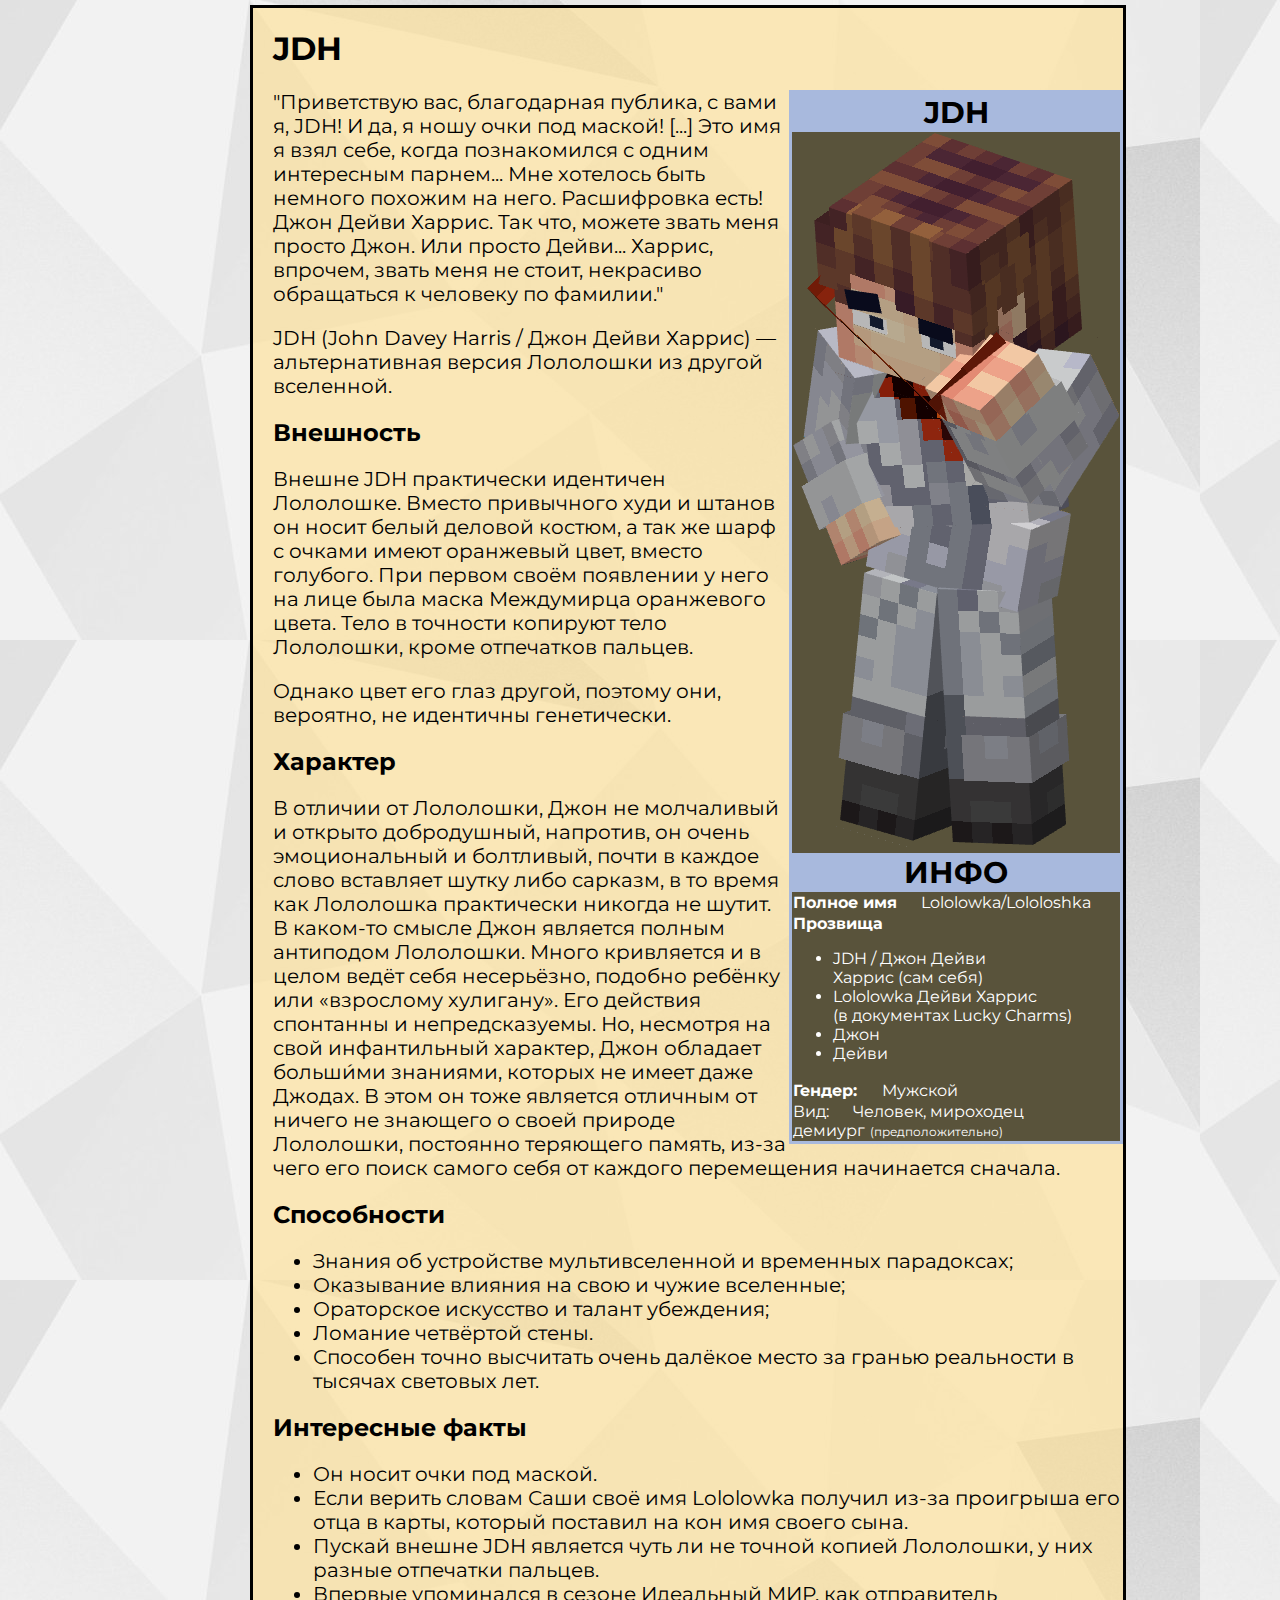
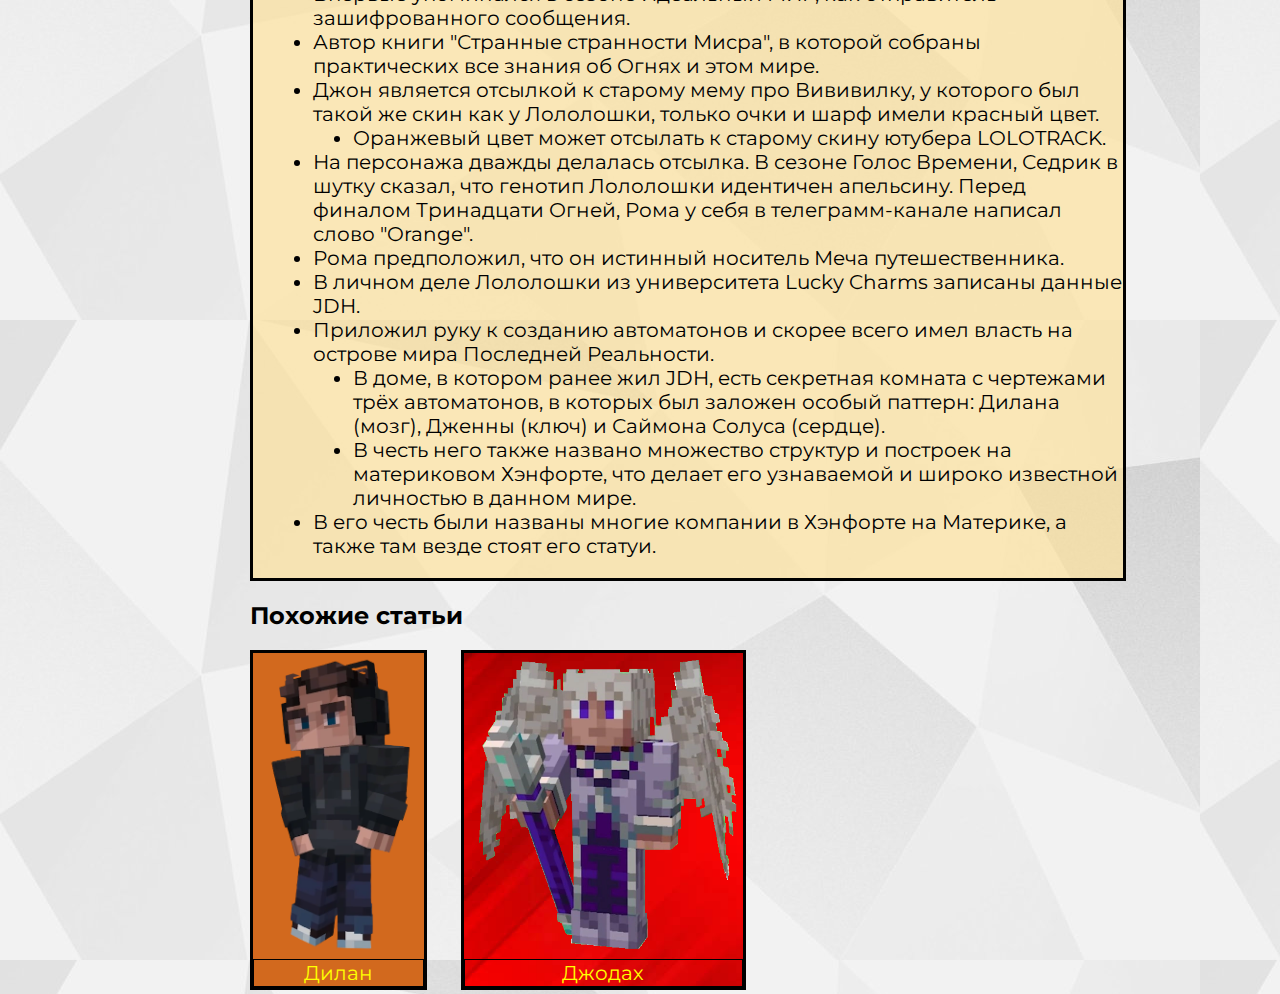
<file: index.html>
<!DOCTYPE html>
<html lang="en">

<head>
    <meta charset="UTF-8">
    <meta name="viewport" content="width=device-width, initial-scale=1.0">
    <title>JDH</title>
    <link rel="stylesheet" href="statik/styles/style.css">
    <link rel="preconnect" href="https://fonts.googleapis.com">
<link rel="preconnect" href="https://fonts.gstatic.com" crossorigin>
<link href="https://fonts.googleapis.com/css2?family=Montserrat:ital,wght@0,100..900;1,100..900&display=swap" rel="stylesheet">
</head>

<body style="background-image: url(statik/img/2.jpg)">
    <div class="main">
        <h1>JDH</h1>
        <div class="right-jdh">
            <table style="background-color: #59533B; border-collapse: collapse">
                <tr class="tr-nazva">
                    <td>
                        <b>JDH</b>
                    </td>
                </tr>
                <tr>
                    <td>
                        <img src="statik/img/JDH.webp" alt="Картинка JDH">
                    </td>
                </tr>
                <tr class="tr-nazva">
                    <td><b>ИНФО</b></td>
                </tr>
                <tr>
                    <td style="color: white;">
                        <b>Полное имя</b> <span style="margin-left: 20px;">Lololowka/Lololoshka</span>
                    </td>
                </tr>
                <tr style="color: white;">
                    <td>
                        <b>Прозвища</b>
                        <ul>
                            <li>
                                JDH / Джон Дейви<br> Харрис (сам себя)
                            </li>
                            <li>
                                Lololowka Дейви Харрис <br>(в документах Lucky Charms)
                            </li>
                            <li>
                                Джон
                            </li>
                            <li>
                                Дейви
                            </li>
                        </ul>
                    </td>
                </tr>
                <tr>
                    <td style="color: white">
                        <b>Гендер: </b><span style="margin-left: 20px;">Мужской</span>
                    </td>
                </tr>
                <tr style="color: white">
                    <td>
                        Вид: <span style="margin-left: 20px">Человек, мироходец<br></span> демиург<span
                            style="font-size: 12px; margin-left: 5px;">(предположительно)</span>
                    </td>
                </tr>
            </table>
        </div>
        <p>
            "Приветствую вас, благодарная публика, с вами я, JDH! И да, я ношу очки под маской! [...] Это имя я взял
            себе,
            когда познакомился с одним интересным парнем... Мне хотелось быть немного похожим на него. Расшифровка есть!
            Джон Дейви Харрис. Так что, можете звать меня просто Джон. Или просто Дейви... Харрис, впрочем, звать меня
            не
            стоит, некрасиво обращаться к человеку по фамилии."
        </p>
        <p>
            JDH (John Davey Harris / Джон Дейви Харрис) — альтернативная версия Лололошки из другой вселенной.
        </p>
        <h2 class="h2_JDH_opis">Внешность</h2>
        <p>
            Внешне JDH практически идентичен Лололошке. Вместо привычного худи и штанов он носит белый деловой костюм, а
            так
            же шарф с очками имеют оранжевый цвет, вместо голубого. При первом своём появлении у него на лице была маска
            Междумирца оранжевого цвета. Тело в точности копируют тело Лололошки, кроме отпечатков пальцев.
        </p>
        <p>
            Однако цвет его глаз другой, поэтому они, вероятно, не идентичны генетически.
        </p>
        <h2 class="h2_JDH_opis">Характер</h2>
        <p>
            В отличии от Лололошки, Джон не молчаливый и открыто добродушный, напротив, он очень эмоциональный и
            болтливый,
            почти в каждое слово вставляет шутку либо сарказм, в то время как Лололошка практически никогда не шутит. В
            каком-то смысле Джон является полным антиподом Лололошки. Много кривляется и в целом ведёт себя несерьёзно,
            подобно ребёнку или «взрослому хулигану». Его действия спонтанны и непредсказуемы. Но, несмотря на свой
            инфантильный характер, Джон обладает больши́ми знаниями, которых не имеет даже Джодах. В этом он тоже
            является
            отличным от ничего не знающего о своей природе Лололошки, постоянно теряющего память, из-за чего его поиск
            самого себя от каждого перемещения начинается сначала.
        </p>
        <h2 class="h2_JDH_opis">
            Способности
        </h2>
        <div style="font-size: 20px;">

            <ul>
                <li>
                    Знания об устройстве мультивселенной и временных парадоксах;
                </li>
                <li>
                    Оказывание влияния на свою и чужие вселенные;
                </li>
                <li>
                    Ораторское искусство и талант убеждения;
                </li>
                <li>
                    Ломание четвёртой стены.
                </li>
                <li>
                    Способен точно высчитать очень далёкое место за гранью реальности в тысячах световых лет.
                </li>
            </ul>
        </div>
        <h2 class="h2_JDH_opis">Интересные факты</h2>
        <ul style="font-size: 20px;">
            <li>
                Он носит очки под маской.

            </li>
            <li>
                Если верить словам Саши своё имя Lololowka получил из-за проигрыша его отца в карты, который поставил на
                кон
                имя своего сына.

            </li>
            <li>
                Пускай внешне JDH является чуть ли не точной копией Лололошки, у них разные отпечатки пальцев.

            </li>
            <li>
                Впервые упоминался в сезоне Идеальный МИР, как отправитель зашифрованного сообщения.

            </li>
            <li>
                Автор книги "Странные странности Мисра", в которой собраны практических все знания об Огнях и этом мире.

            </li>
            <li>
                Джон является отсылкой к старому мему про Вививилку, у которого был такой же скин как у Лололошки,
                только
                очки и шарф имели красный цвет. <ul>
                    <li>
                        Оранжевый цвет может отсылать к старому скину ютубера LOLOTRACK.
                    </li>
                </ul>
            </li>
            <li>
                На персонажа дважды делалась отсылка. В сезоне Голос Времени, Седрик в шутку сказал, что генотип
                Лололошки
                идентичен апельсину. Перед финалом Тринадцати Огней, Рома у себя в телеграмм-канале написал слово
                "Orange".

            </li>
            <li>
                Рома предположил, что он истинный носитель Меча путешественника.

            </li>
            <li>
                В личном деле Лололошки из университета Lucky Charms записаны данные JDH.

            </li>
            <li>
                Приложил руку к созданию автоматонов и скорее всего имел власть на острове мира Последней Реальности.
                <ul>
                    <li>
                        В доме, в котором ранее жил JDH, есть секретная комната с чертежами трёх автоматонов, в которых
                        был
                        заложен особый паттерн: Дилана (мозг), Дженны (ключ) и Саймона Солуса (сердце).

                    </li>
                    <li>
                        В честь него также названо множество структур и построек на материковом Хэнфорте, что делает его
                        узнаваемой и широко известной личностью в данном мире.
                    </li>
                </ul>
            </li>
            <li>
                В его честь были названы многие компании в Хэнфорте на Материке, а также там везде стоят его статуи.
            </li>
        </ul>
    </div>
    <footer>
        <div class="all-silk">
            <h2 id="pohozie_statii" class="h2_JDH_opis">
                Похожие статьи
            </h2>
            <div id="dilan" class="dilan">
                <table style="border-collapse: collapse;">
                    <tr>
                        <td>
                            <img src="statik3/img/dilan.webp" alt="" height="300px">
                        </td>
                    </tr>
                    <tr style="border: 1px solid black; text-align: center; color: yellow; font-size: 20px;">
                        <td>
                            <a href="index3.html">Дилан</a>
                        </td>
                    </tr>
    
                </table>
            </div>
            <div class="jodah" style="background-image: url(statik/img/jodahfon.jpg);">
                <table style="border-collapse: collapse;">
                    <tr>
                        <td>
                            <img src="statik2/img/jodah.webp" alt="" height="300px">
                        </td>
                    </tr>
                    <tr style="text-align: center; font-size: 20px; border: 1px solid black;">
                        <td>
                            <a href="index2.html">Джодах</a>
                        </td>
                    </tr>
                </table>
            </div>
        </div>
    </footer>
</body>

</html>
</file>
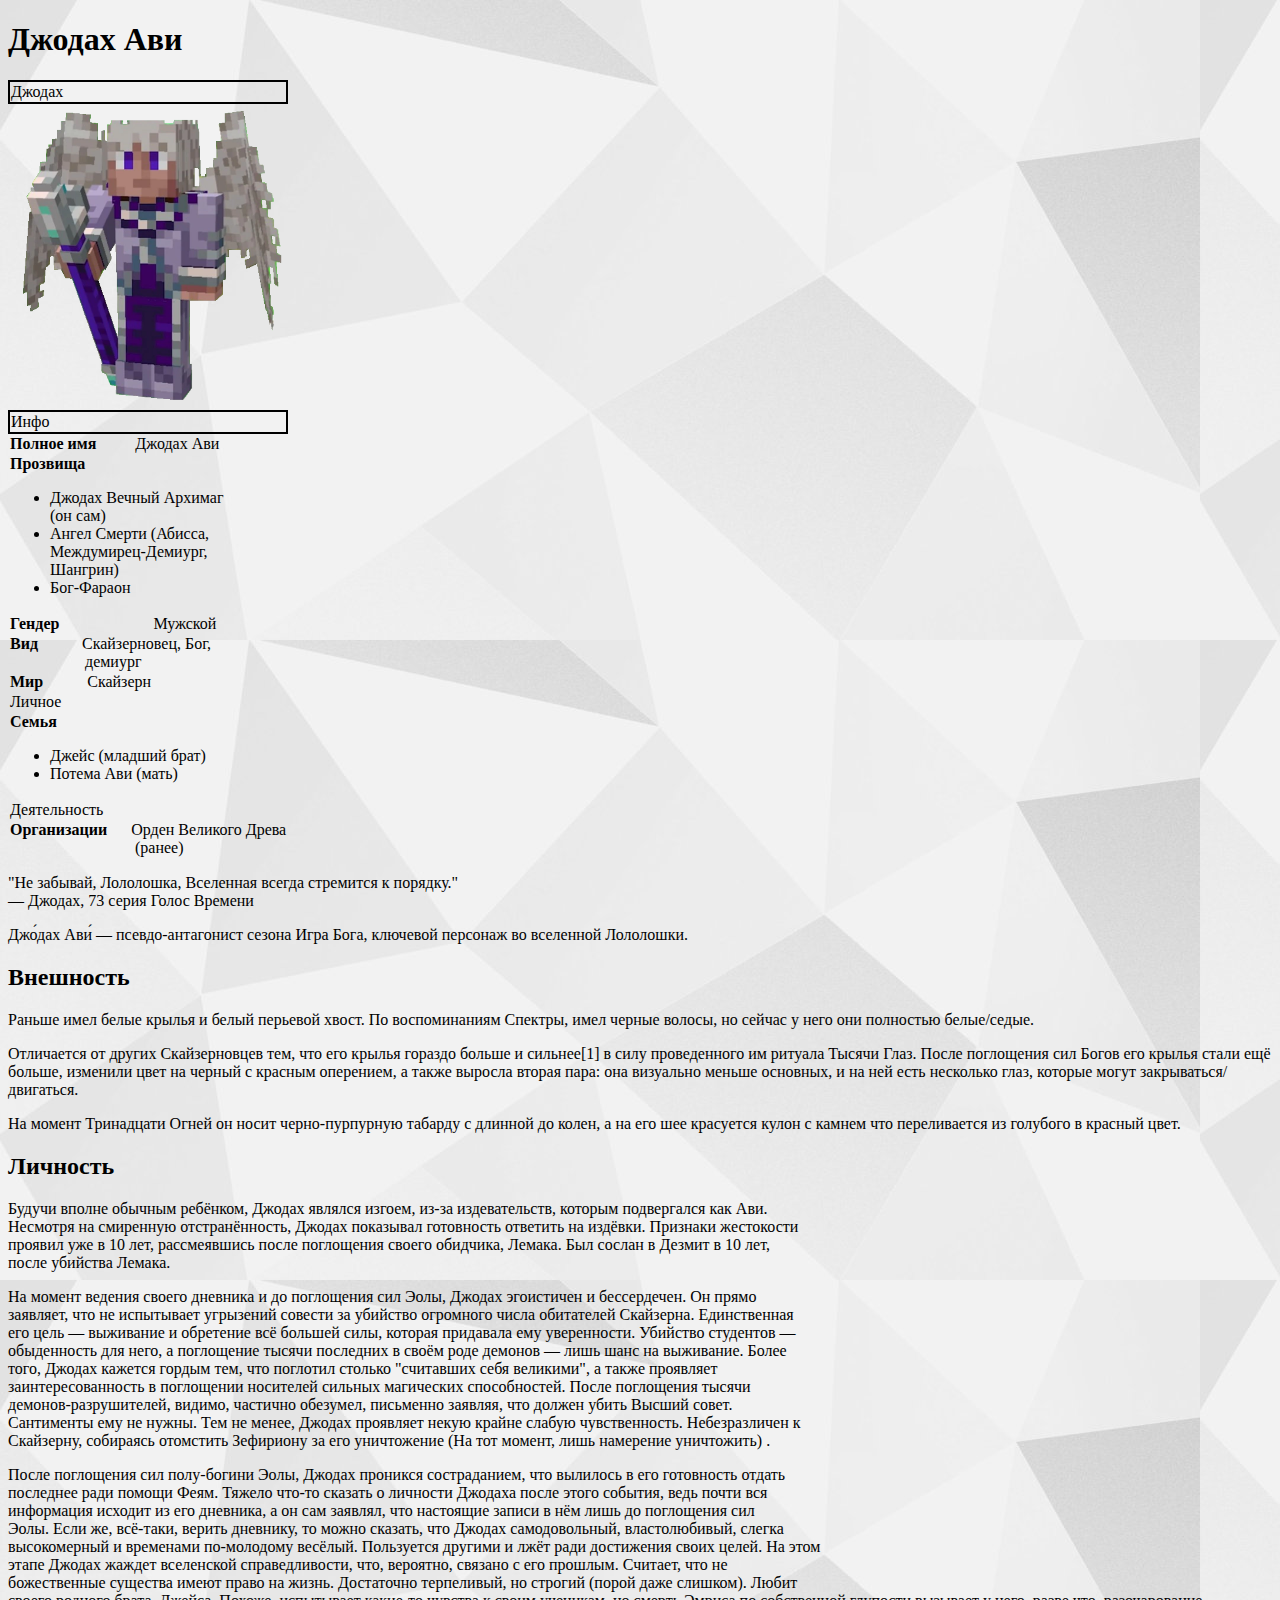
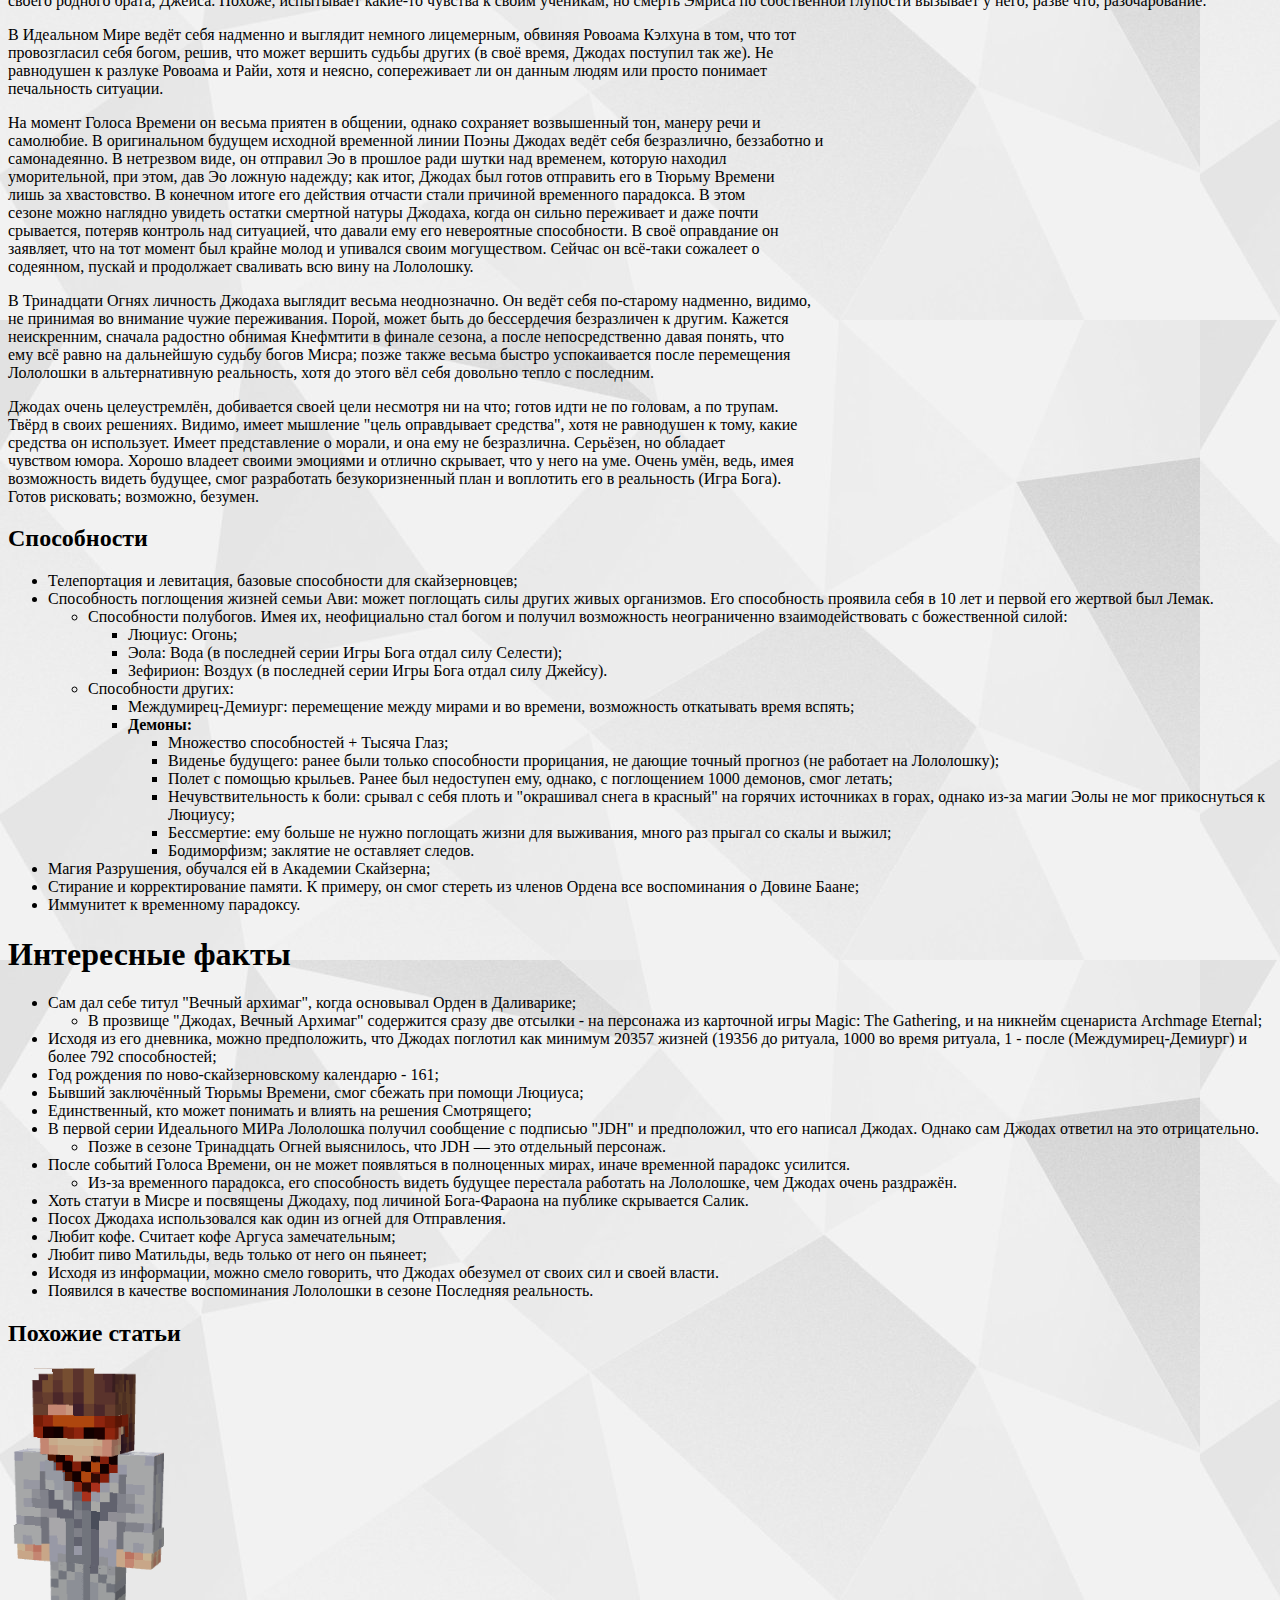
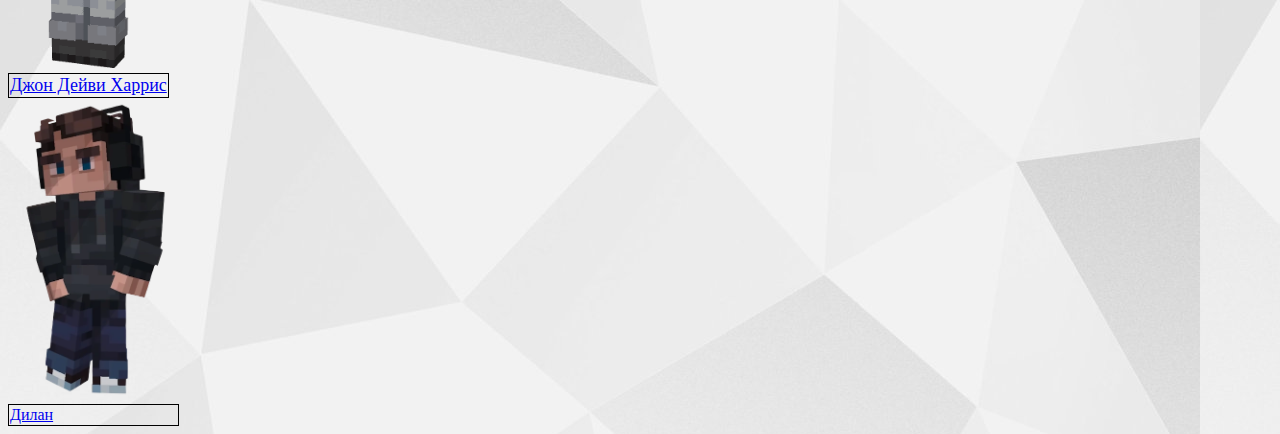
<file: index2.html>
<!DOCTYPE html>
<html lang="en">

<head>
    <meta charset="UTF-8">
    <meta name="viewport" content="width=device-width, initial-scale=1.0">
    <title>Джодах</title>
    <link rel="stylesheet" href="statik2/styles/style.css">
    <link rel="preconnect" href="https://fonts.googleapis.com">
<link rel="preconnect" href="https://fonts.gstatic.com" crossorigin>
<link href="https://fonts.googleapis.com/css2?family=Montserrat:ital,wght@0,100..900;1,100..900&display=swap" rel="stylesheet">
</head>

<body style="background-image: url(statik2/img/main.jpg);">
    <div class="main">
        <h1>Джодах Ави</h1>
        <div class="right-jodah">
            <table style="border-collapse: collapse;">
                <tr style="border: 2px solid black;">
                    <td class="nazva">
                        Джодах
                    </td>
                </tr>
                <tr>
                    <td>
                        <img src="statik2/img/jodah.webp" alt="" height="300px">
                    </td>
                </tr>
                <tr style="border: 2px solid black;">
                    <td class="nazva">
                        Инфо
                    </td>
                </tr>
                <tr>
                    <td>
                        <b>Полное имя</b> <span style="margin-left: 35px;">Джодах Ави</span>
                    </td>
                </tr>
                <tr>
                    <td>
                        <b>Прозвища</b>
                        <ul>
                            <li>
                                Джодах Вечный Архимаг<br> (он сам)

                            </li>
                            <li>
                                Ангел Смерти (Абисса,<br> Междумирец-Демиург,<br> Шангрин)
                            </li>
                            <li>
                                Бог-Фараон
                            </li>
                        </ul>
                    </td>
                </tr>
                <tr>
                    <td>
                        <b>Гендер</b> <span style="margin-left: 90px;">Мужской</span>
                    </td>
                </tr>
                <tr>
                    <td>
                        <b>Вид</b>
                        <span style="margin-left: 40px;">Скайзерновец, Бог,</span><br> <span
                            style="margin-left: 75px;">демиург</span>
                    </td>
                </tr>
                <tr>
                    <td>
                        <b>Мир</b>
                        <span style="margin-left: 40px;">Скайзерн</span>
                    </td>
                </tr>
                <tr>
                    <td class="nazva">
                        Личное
                    </td>
                </tr>
                <tr>
                    <td>
                        <b>Семья</b>
                        <ul>
                            <li>Джейс (младший брат)</li>
                            <li>Потема Ави (мать)</li>
                        </ul>
                    </td>
                </tr>
                <tr>
                    <td class="nazva">
                        Деятельность
                    </td>
                </tr>
                <tr>
                    <td>
                        <b>Организации</b>
                        <span style="margin-left: 20px;">Орден Великого Древа</span><br> <span
                            style="margin-left: 125px;">(ранее)</span>
                    </td>
                </tr>
            </table>
        </div>
        <p>
            "Не забывай, Лололошка, Вселенная всегда стремится к порядку."<br>
            — Джодах, 73 серия Голос Времени
        </p>
        <p>
            Джо́дах Ави́ — псевдо-антагонист сезона Игра Бога, ключевой персонаж во вселенной Лололошки.
        </p>
        <h2>
            Внешность
        </h2>
        <p>
            Раньше имел белые крылья и белый перьевой хвост. По воспоминаниям Спектры, имел черные волосы, но сейчас у
            него они полностью белые/седые.
        </p>
        <p>
            Отличается от других Скайзерновцев тем, что его крылья гораздо больше и сильнее[1] в силу проведенного им
            ритуала Тысячи Глаз. После поглощения сил Богов его крылья стали ещё больше, изменили цвет на черный с
            красным оперением, а также выросла вторая пара: она визуально меньше основных, и на ней есть несколько глаз,
            которые могут закрываться/двигаться.
        </p>
        <p>
            На момент Тринадцати Огней он носит черно-пурпурную табарду с длинной до колен, а на его шее красуется кулон
            с камнем что переливается из голубого в красный цвет.
        </p>
        <h2>
            Личность
        </h2>
        <p>
            Будучи вполне обычным ребёнком, Джодах являлся изгоем, из-за издевательств, которым подвергался как Ави.<br>
            Несмотря на смиренную отстранённость, Джодах показывал готовность ответить на издёвки. Признаки
            жестокости<br>
            проявил уже в 10 лет, рассмеявшись после поглощения своего обидчика, Лемака. Был сослан в Дезмит в 10
            лет,<br>
            после убийства Лемака.
        </p>
        <p>
            На момент ведения своего дневника и до поглощения сил Эолы, Джодах эгоистичен и бессердечен. Он прямо<br>
            заявляет, что не испытывает угрызений совести за убийство огромного числа обитателей Скайзерна.
            Единственная<br>
            его цель — выживание и обретение всё большей силы, которая придавала ему уверенности. Убийство студентов
            —<br>
            обыденность для него, а поглощение тысячи последних в своём роде демонов — лишь шанс на выживание. Более<br>
            того, Джодах кажется гордым тем, что поглотил столько "считавших себя великими", а также проявляет<br>
            заинтересованность в поглощении носителей сильных магических способностей. После поглощения тысячи<br>
            демонов-разрушителей, видимо, частично обезумел, письменно заявляя, что должен убить Высший совет.<br>
            Сантименты ему не нужны. Тем не менее, Джодах проявляет некую крайне слабую чувственность. Небезразличен
            к<br>
            Скайзерну, собираясь отомстить Зефириону за его уничтожение (На тот момент, лишь намерение уничтожить) .
        </p>
        <p>
            После поглощения сил полу-богини Эолы, Джодах проникся состраданием, что вылилось в его готовность
            отдать<br>
            последнее ради помощи Феям. Тяжело что-то сказать о личности Джодаха после этого события, ведь почти вся<br>
            информация исходит из его дневника, а он сам заявлял, что настоящие записи в нём лишь до поглощения сил<br>
            Эолы. Если же, всё-таки, верить дневнику, то можно сказать, что Джодах самодовольный, властолюбивый,
            слегка<br>
            высокомерный и временами по-молодому весёлый. Пользуется другими и лжёт ради достижения своих целей. На
            этом<br>
            этапе Джодах жаждет вселенской справедливости, что, вероятно, связано с его прошлым. Считает, что не<br>
            божественные существа имеют право на жизнь. Достаточно терпеливый, но строгий (порой даже слишком).
            Любит<br>
            своего родного брата, Джейса. Похоже, испытывает какие-то чувства к своим ученикам, но смерть Эмриса по
            собственной глупости вызывает у него, разве что, разочарование.
        </p>
        <p>
            В Идеальном Мире ведёт себя надменно и выглядит немного лицемерным, обвиняя Ровоама Кэлхуна в том, что
            тот<br>
            провозгласил себя богом, решив, что может вершить судьбы других (в своё время, Джодах поступил так же).
            Не<br>
            равнодушен к разлуке Ровоама и Райи, хотя и неясно, сопереживает ли он данным людям или просто понимает<br>
            печальность ситуации.
        </p>
        <p>
            На момент Голоса Времени он весьма приятен в общении, однако сохраняет возвышенный тон, манеру речи и<br>
            самолюбие. В оригинальном будущем исходной временной линии Поэны Джодах ведёт себя безразлично, беззаботно
            и<br>
            самонадеянно. В нетрезвом виде, он отправил Эо в прошлое ради шутки над временем, которую находил<br>
            уморительной, при этом, дав Эо ложную надежду; как итог, Джодах был готов отправить его в Тюрьму Времени<br>
            лишь за хвастовство. В конечном итоге его действия отчасти стали причиной временного парадокса. В этом<br>
            сезоне можно наглядно увидеть остатки смертной натуры Джодаха, когда он сильно переживает и даже почти<br>
            срывается, потеряв контроль над ситуацией, что давали ему его невероятные способности. В своё оправдание
            он<br>
            заявляет, что на тот момент был крайне молод и упивался своим могуществом. Сейчас он всё-таки сожалеет о<br>
            содеянном, пускай и продолжает сваливать всю вину на Лололошку.
        </p>
        <p>
            В Тринадцати Огнях личность Джодаха выглядит весьма неоднозначно. Он ведёт себя по-старому надменно,
            видимо,<br>
            не принимая во внимание чужие переживания. Порой, может быть до бессердечия безразличен к другим.
            Кажется<br>
            неискренним, сначала радостно обнимая Кнефмтити в финале сезона, а после непосредственно давая понять,
            что<br>
            ему всё равно на дальнейшую судьбу богов Мисра; позже также весьма быстро успокаивается после
            перемещения<br>
            Лололошки в альтернативную реальность, хотя до этого вёл себя довольно тепло с последним.
        </p>
        <p>
            Джодах очень целеустремлён, добивается своей цели несмотря ни на что; готов идти не по головам, а по
            трупам.<br>
            Твёрд в своих решениях. Видимо, имеет мышление "цель оправдывает средства", хотя не равнодушен к тому,
            какие<br>
            средства он использует. Имеет представление о морали, и она ему не безразлична. Серьёзен, но обладает<br>
            чувством юмора. Хорошо владеет своими эмоциями и отлично скрывает, что у него на уме. Очень умён, ведь,
            имея<br>
            возможность видеть будущее, смог разработать безукоризненный план и воплотить его в реальность (Игра
            Бога).<br>
            Готов рисковать; возможно, безумен.
        </p>
        <h2>
            Способности
        </h2>
        <ul>
            <li>
                Телепортация и левитация, базовые способности для скайзерновцев;
            </li>
            <li>
                Способность поглощения жизней семьи Ави: может поглощать силы других живых организмов. Его способность
                проявила себя в 10 лет и первой его жертвой был Лемак.

                <ul>
                    <li>
                        Способности полубогов. Имея их, неофициально стал богом и получил возможность неограниченно
                        взаимодействовать с божественной силой:
                        <ul>
                            <li>
                                Люциус: Огонь;
                            </li>
                            <li>
                                Эола: Вода (в последней серии Игры Бога отдал силу Селести);
                            </li>
                            <li>
                                Зефирион: Воздух (в последней серии Игры Бога отдал силу Джейсу).
                            </li>
                        </ul>
                    </li>
                    <li>
                        Способности других:
                        <ul>
                            <li>
                                Междумирец-Демиург: перемещение между мирами и во времени, возможность откатывать время
                                вспять;
                            </li>
                            <li>
                                <b>Демоны:</b>
                                <ul>
                                    <li>
                                        Множество способностей + Тысяча Глаз;
                                    </li>
                                    <li>
                                        Виденье будущего: ранее были только способности прорицания, не дающие точный
                                        прогноз (не
                                        работает на Лололошку);
                                    </li>
                                    <li>
                                        Полет с помощью крыльев. Ранее был недоступен ему, однако, с поглощением 1000
                                        демонов,
                                        смог летать;
                                    </li>
                                    <li>
                                        Нечувствительность к боли: срывал с себя плоть и "окрашивал снега в красный" на
                                        горячих
                                        источниках в горах, однако из-за магии Эолы не мог прикоснуться к Люциусу;
                                    </li>
                                    <li>
                                        Бессмертие: ему больше не нужно поглощать жизни для выживания, много раз прыгал
                                        со скалы
                                        и выжил;
                                    </li>
                                    <li>
                                        Бодиморфизм; заклятие не оставляет следов.
                                    </li>
                                </ul>
                            </li>
                        </ul>
                    </li>
                </ul>
            </li>
            <li>
                Магия Разрушения, обучался ей в Академии Скайзерна;
            </li>
            <li>
                Стирание и корректирование памяти. К примеру, он смог стереть из членов Ордена все воспоминания о Довине
                Баане;
            </li>
            <li>
                Иммунитет к временному парадоксу.
            </li>
        </ul>
        <h1>
            Интересные факты
        </h1>
        <ul>
            <li>
                Сам дал себе титул "Вечный архимаг", когда основывал Орден в Даливарике;
                <ul>
                    <li>
                        В прозвище "Джодах, Вечный Архимаг" содержится сразу две отсылки - на персонажа из карточной
                        игры Magic: The Gathering, и на никнейм сценариста Archmage Eternal;
                    </li>
                </ul>
            </li>
            <li>
                Исходя из его дневника, можно предположить, что Джодах поглотил как минимум 20357 жизней (19356 до
                ритуала, 1000 во время ритуала, 1 - после (Междумирец-Демиург) и более 792 способностей;
            </li>
            <li>
                Год рождения по ново-скайзерновскому календарю - 161;
            </li>
            <li>
                Бывший заключённый Тюрьмы Времени, смог сбежать при помощи Люциуса;
            </li>
            <li>
                Единственный, кто может понимать и влиять на решения Смотрящего;
            </li>
            <li>
                В первой серии Идеального МИРа Лололошка получил сообщение с подписью "JDH" и предположил, что его
                написал Джодах. Однако сам Джодах ответил на это отрицательно.
                <ul>
                    <li>
                        Позже в сезоне Тринадцать Огней выяснилось, что JDH — это отдельный персонаж.
                    </li>
                </ul>
            </li>
            <li>
                После событий Голоса Времени, он не может появляться в полноценных мирах, иначе временной парадокс
                усилится.
                <ul>
                    <li>
                        Из-за временного парадокса, его способность видеть будущее перестала работать на Лололошке, чем
                        Джодах очень раздражён.
                    </li>
                </ul>
            </li>
            <li>
                Хоть статуи в Мисре и посвящены Джодаху, под личиной Бога-Фараона на публике скрывается Салик.
            </li>
            <li>
                Посох Джодаха использовался как один из огней для Отправления.
            </li>
            <li>
                Любит кофе. Считает кофе Аргуса замечательным;
            </li>
            <li>
                Любит пиво Матильды, ведь только от него он пьянеет;
            </li>
            <li>
                Исходя из информации, можно смело говорить, что Джодах обезумел от своих сил и своей власти.
            </li>
            <li>
                Появился в качестве воспоминания Лололошки в сезоне Последняя реальность.
            </li>
        </ul>
    </div>
    <footer>
        <h2 id="pohozie_statii">Похожие статьи</h2>
        <div class="right-inshe">
            <div class="jdh">
                <table style="border-collapse: collapse;">
                        <tr>
                            <td style="text-align: center;">
                                <img src="statik2/img/JDH.webp" alt="" height="300px">
                            </td>
                        </tr>
                        <tr style="border: 1px solid black;">
                            <td style="font-size: 18px;">
                                <a href="index.html">Джон Дейви Харрис</a>
                            </td>
                        </tr>
                </table>
            </div>
            <div class="dilan">
                <table style="border-collapse: collapse;">
                    <tr>
                        <td>
                            <img src="statik3/img/dilan.webp" height="300px" alt="">
                        </td>
                    </tr>
                    <tr style="border: 1px solid black;">
                        <td id="dilan_name_td">
                            <a href="index3.html">Дилан</a>
                        </td>
                    </tr>
                </table>
            </div>
        </div>
    </footer>
</body>

</html>
</file>
<file: statik/styles/style.css>
@media (min-width: 992px) {
    body {
        padding: 0;
        margin: 0;
        font-family: "Montserrat", sans-serif;
        margin-top: 1px;
    }

    #pohozie_statii {
        text-align: left;
    }

    #dilan {
        margin-left: auto;
    }

    a {
        text-decoration: none;
    }

    a:hover {
        text-decoration: underline;
    }

    .right-jdh {
        float: right;
        border-color: #A8B9DD;
        border-width: 3px;
        border-style: solid;
    }

    .tr-nazva {
        text-align: center;
        font-size: 30px;
        background-color: #A8B9DD;
    }

    p {
        font-size: 20px;
    }

    .main {
        width: 850px;
        margin-left: 250px;
        background-color: RGBA(253, 225, 150, 0.65);
        padding-left: 20px;
        border-style: solid;
        border-width: 3px;
        border-color: black;
        margin-top: 5px;
    }

    .jodah {
        display: inline-block;
        border: 3px solid black;
        margin-left: 30px;
    }

    li {
        list-style: disc;
    }

    a {
        color: yellow;
        text-decoration: none;
    }

    a:hover {
        text-decoration: underline;
    }

    .dilan {
        display: inline-block;
        border: 3px solid black;
        background-color: chocolate;
    }

    .all-silk {
        margin-top: 10px;
        margin-left: 250px;
    }

    .h2_JDH_opis {
        text-align: none;
    }
}

@media (max-width: 768px) {
    body {
        margin: 0;
        font-family: "Montserrat", sans-serif;
        padding: 0;
    }

    .tr-nazva {
        background-color: #A8B9DD;
        font-size: 30px;
        text-align: center;
    }

    h1 {
        text-align: center;
    }

    .right-jdh {
        border: 3px solid #A8B9DD;
        margin-left: 20px;
        padding: 0px;
        float: left;
    }

    .h2_JDH_opis {
        text-align: center;
    }

    li {
        list-style: disc;
    }

    p {
        font-size: 18px;
    }

    a {
        color: yellow;
        text-decoration: none;

    }

    .dilan {
        background-color: peru;
        display: table;
        border: 2px solid black;
        margin-left: 80px;
    }

    .jodah {
        display: table;
        border: 2px solid black;
        margin-left: 25px;
        margin-top: 5px;
    }

    p {
        margin-left: 7px;
    }
}
</file>
<file: statik2/styles/style.css>
@media (min-width: 1440px) {

    body {
        margin: 0;
        padding: 0;
        margin-top: 3px;
        font-family: "Montserrat", sans-serif;
    }

    #pohozie_statii {
        margin-left: 245px;
        margin-top: 30px;
    }

    p {
        font-size: 20px;
    }

    .right-jodah {
        float: right;
        border-width: 3px;
        border-style: solid;
        border-color: black;
        background-color: purple;
        color: white;
    }

    .nazva {
        font-size: 30px;
        text-align: center;
        padding: 10px;
        background-color: lightblue;
    }

    li {
        list-style: inside;
        font-size: 20px;
    }

    .main {
        width: 850px;
        margin-left: 250px;
        border: 3px solid black;
        background-color: rgba(96, 255, 255, 0.6);
        padding-left: 20px;
        margin-top: 5px;
    }

    .jdh {
        display: inline-block;
        margin-top: 10px;
        margin-left: 250px;
        border: 3px solid black;
        background-color: lightgreen;
    }

    a {
        color: yellow;
        text-decoration: none;
    }

    a:hover {
        text-decoration: underline;
    }

    .dilan {
        display: inline-block;
        font-size: 20px;
        text-align: center;
        border: 3px solid black;
        margin-left: 30px;
        background-color: peru;
    }
}

@media( max-width: 425px) {
    body {
        margin: 0;
        padding: 0;
        font-family: "Montserrat", sans-serif;
        ;
    }

    #pohozie_statii {
        text-align: center;
    }

    h1 {
        text-align: center;
    }

    .nazva {
        font-size: 30px;
        text-align: center;
        background-color: #ACD8E6;
    }

    .right-jodah {
        color: white;
        background-color: #800080;
        border: 2px solid black;
        display: inline-block;
        margin-left: 25px;
    }

    p {
        font-size: 18px;
        margin-left: 10px;
    }

    li {
        list-style: disc;
        font-size: 18px;
    }

    .jdh {
        display: table;
        border: 2px solid black;
        background-color: #90EE90;
        margin-left: 100px;
    }

    a {
        color: yellow;
        text-decoration: none;
    }

    .dilan {
        background-color: peru;
        border: 2px solid black;
        display: table;
        margin-left: 100px;
        margin-top: 3px;
    }

    #dilan_name_td {
        font-size: 18px;
        text-align: center;
    }
}

@media (max-width: 320px) {
    body {
        margin: 0;
        padding: 0;
        font-family: "LXGW WenKai TC", cursive;
        ;
    }

    #pohozie_statii {
        text-align: center;
    }

    h1 {
        text-align: center;
    }

    .nazva {
        font-size: 30px;
        text-align: center;
        background-color: #ACD8E6;
    }

    .right-jodah {
        color: white;
        background-color: #800080;
        border: 2px solid black;
        float: left;
        margin-left: 3px;
    }

    p {
        font-size: 18px;
        margin-left: 3px;
    }

    li {
        list-style: disc;
        font-size: 18px;
    }

    .jdh {
        display: table;
        border: 2px solid black;
        background-color: #90EE90;
        margin-left: 60px;
    }

    a {
        color: yellow;
        text-decoration: none;
    }

    .dilan {
        background-color: peru;
        border: 2px solid black;
        display: table;
        margin-left: 60px;
        margin-top: 3px;
    }

    #dilan_name_td {
        font-size: 18px;
        text-align: center;
    }
}
</file>
